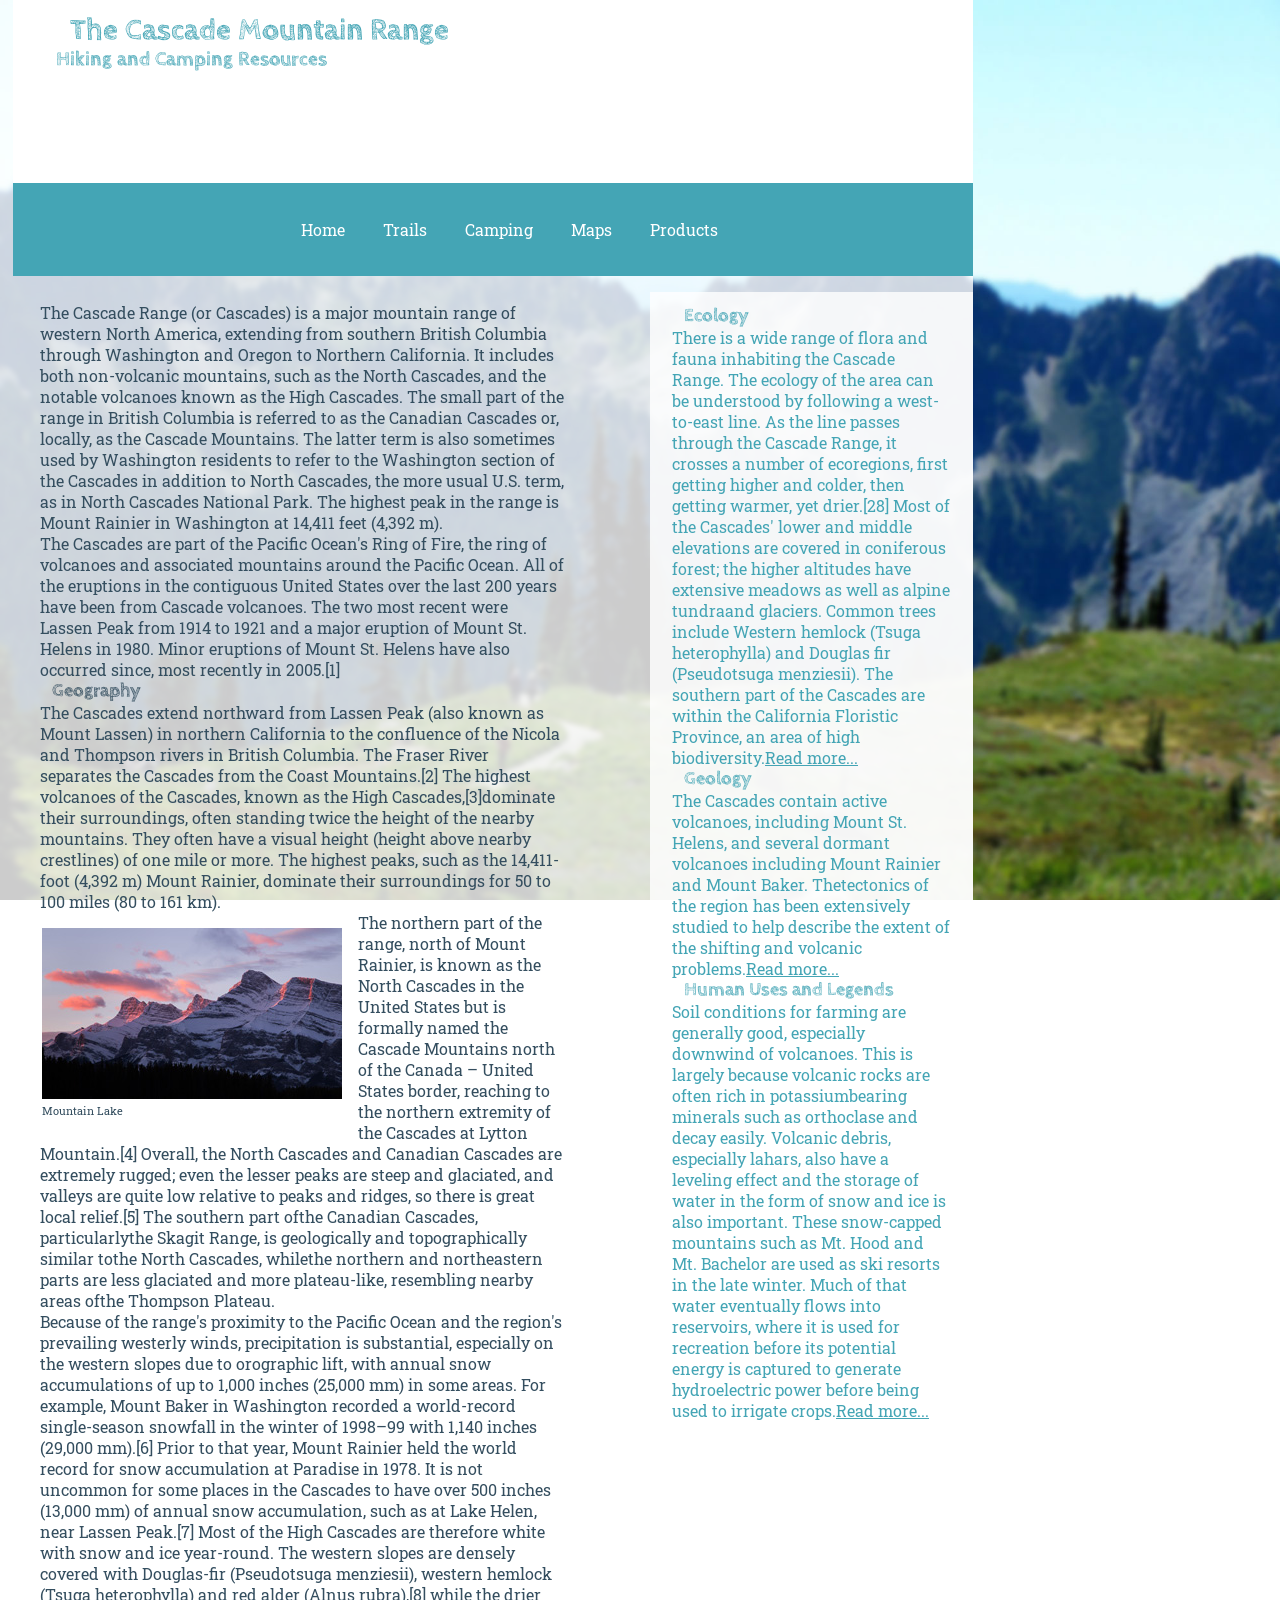
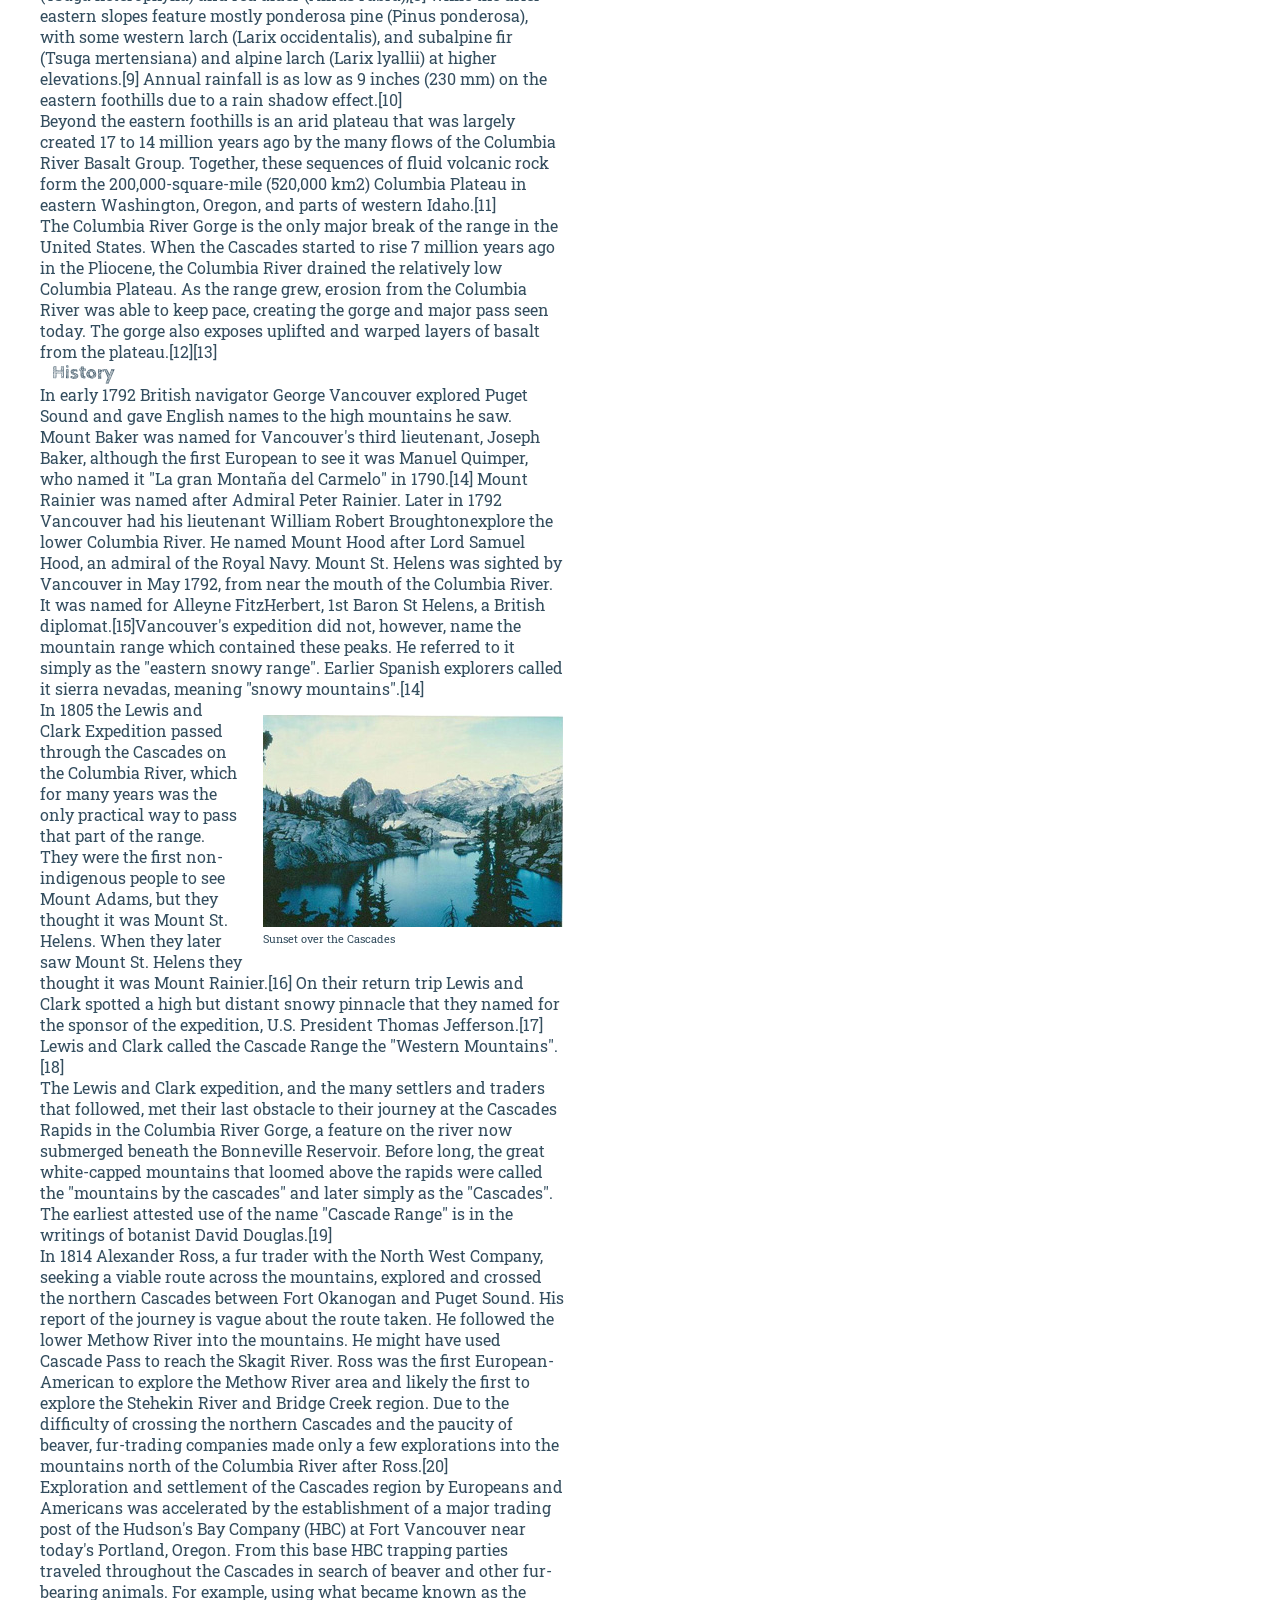
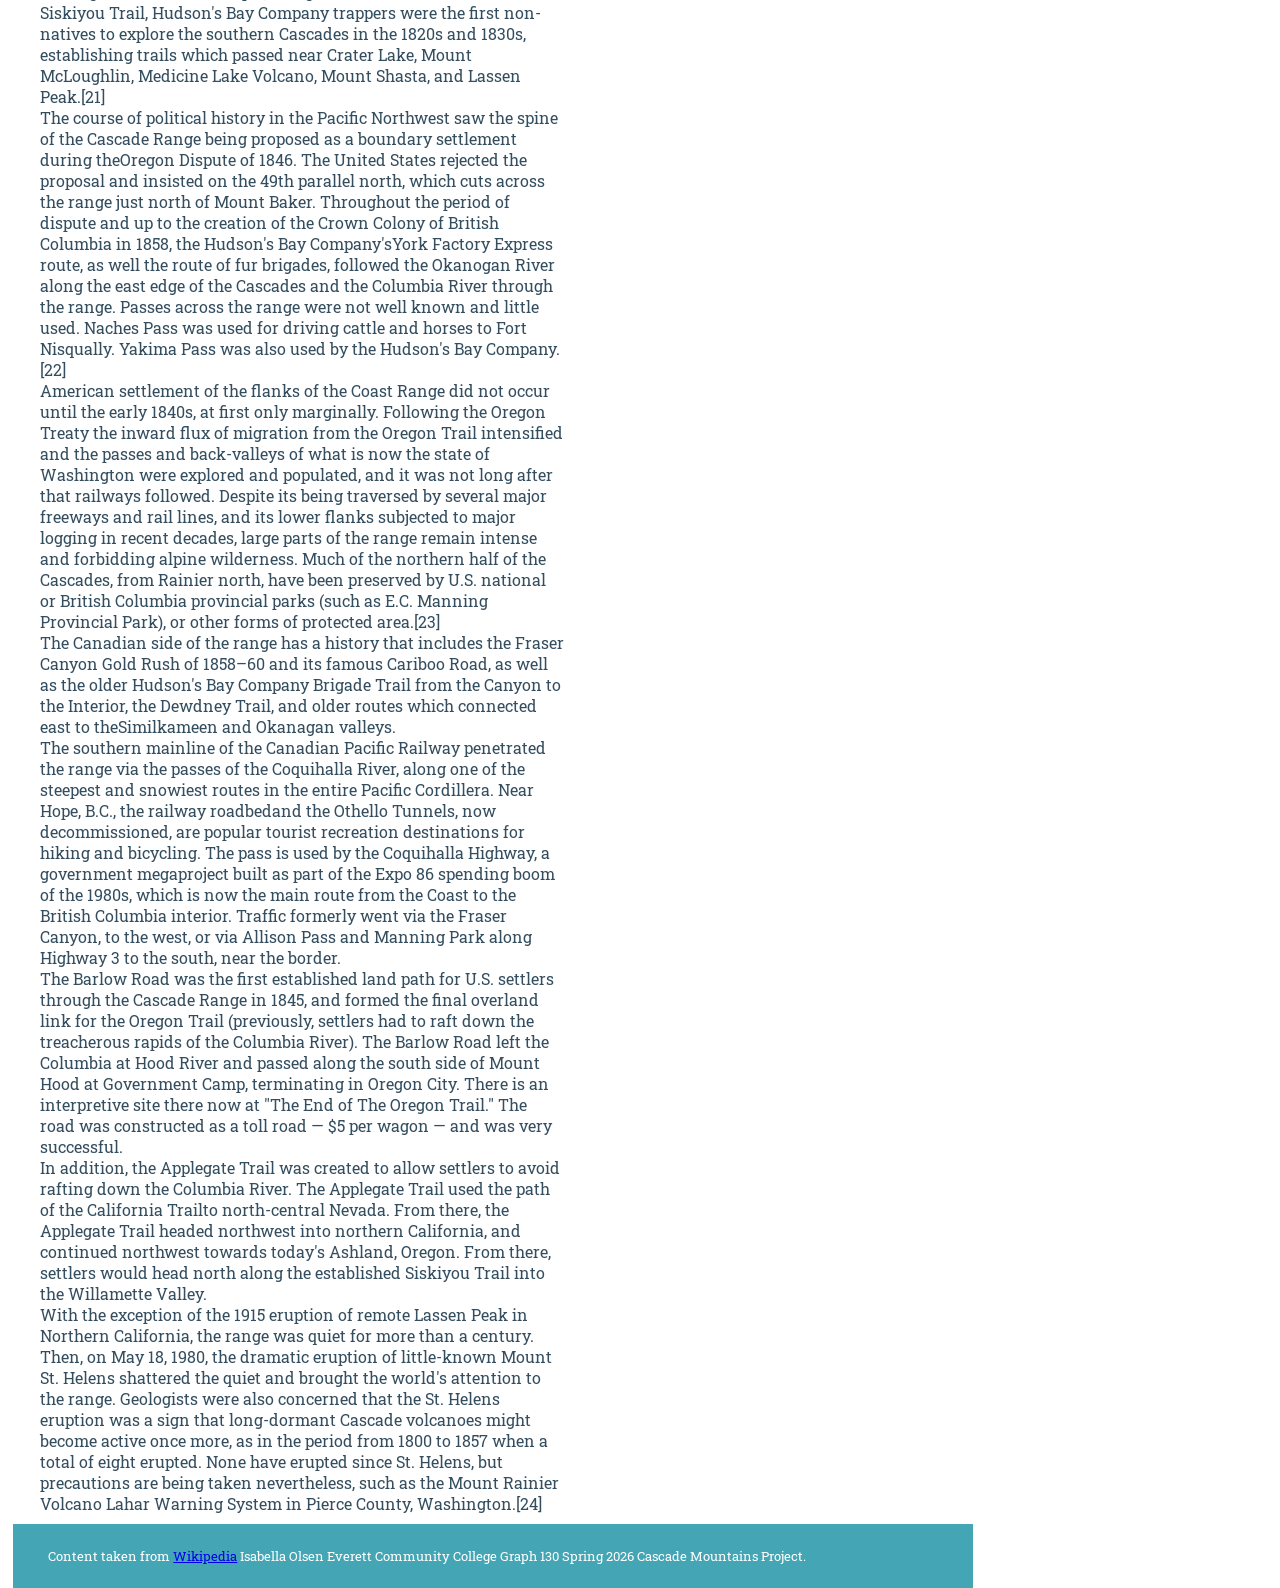
<file: pages/cascades.html>
<!DOCTYPE html>
<html lang="en">
<head>
    <meta name="viewport" content="width=device-width, initial-scale=1.0">
    <meta charset="UTF-8">
    <meta name="viewport" content="width=device-width, initial-scale=1.0">
    <title>Document</title>
    <title>Cascade Mountains</title> 
    <!--<link href="../styles/cascades.css" rel="stylesheet" type="text/css">-->
    <link href="../styles/cascades.css" rel="stylesheet" type="text/css" @media="screen and (min-width:641px) and (max-width:1024px)">
    <link href="../styles/small.css" rel="stylesheet" type="text/css" @media="screen and (max-width:640px)">
    <link href="../styles/medium.css" rel="stylesheet" type="text/css" @media="screen and (min-width:641px)">
    <link href="../styles/large.css" rel="stylesheet" type="text/css" @media="screen and (min-width:1025px)">
    <link href="../styles/mobile.css" rel="stylesheet" type="text/css" >
    <link href="https://fonts.googleapis.com/css2?family=Cabin+Sketch&family=Roboto+Slab&display=swap" rel="stylesheet">
</head>
<body> 

<body>
    
    <article class="container"> 
        <header>
            <h1>The Cascade Mountain Range</h1>
            <h2>Hiking and Camping Resources</h2> 
            <nav> 
                <ul> 
                    <li><a href="#">Home</a></li>
                    <li><a href="#">Trails</a></li>
                    <li><a href="#">Camping</a></li>
                    <li><a href="#">Maps</a></li>
                    <li><a href="#">Products</a></li>
                </ul>
            </nav>
        </header>
    <section class="content">
<p>The Cascade Range (or Cascades) is a major mountain range of western North America, extending from southern British Columbia through Washington and Oregon to Northern California. It includes both non-volcanic mountains, such as the North Cascades, and the notable volcanoes known as the High Cascades. The small part of the range in British Columbia is referred to as the Canadian Cascades or, locally, as the Cascade Mountains. The latter term is also sometimes used by Washington residents to refer to the Washington section of the Cascades in addition to North Cascades, the more usual U.S. term, as in North Cascades National Park. The highest peak in the range is Mount Rainier in Washington at 14,411 feet (4,392 m).</p>
<P>The Cascades are part of the Pacific Ocean's Ring of Fire, the ring of volcanoes and associated mountains around the Pacific Ocean. All of the eruptions in the contiguous United States over the last 200 years have been from Cascade volcanoes. The two most recent were Lassen Peak from 1914 to 1921 and a major eruption of Mount St. Helens in 1980. Minor eruptions of Mount St. Helens have also occurred since, most recently in 2005.[1]</P>

<h3>Geography</h3>
<p>The Cascades extend northward from Lassen Peak (also known as Mount Lassen) in northern California to the confluence of the Nicola and Thompson rivers in British Columbia. The Fraser River separates the Cascades from the Coast Mountains.[2] The highest volcanoes of the Cascades, known as the High Cascades,[3]dominate their surroundings, often standing twice the height of the nearby mountains. They often have a visual height (height above nearby crestlines) of one mile or more. The highest peaks, such as the 14,411-foot (4,392 m) Mount Rainier, dominate their surroundings for 50 to 100 miles (80 to 161 km).</p>
<figure class="image-left">  
    <img src="../images/mountain images/page3.jpg" alt="mountain lake"/>
    <figcaption>Mountain Lake</figcaption>

</figure>
<p>The northern part of the range, north of Mount Rainier, is known as the North Cascades in the United States but is formally named the Cascade Mountains north of the Canada – United States border, reaching to the northern extremity of the Cascades at Lytton Mountain.[4] Overall, the North Cascades and Canadian Cascades are extremely rugged; even the lesser peaks are steep and glaciated, and valleys are quite low relative to peaks and ridges, so there is great local relief.[5] The southern part ofthe Canadian Cascades, particularlythe Skagit Range, is geologically and topographically similar tothe North Cascades, whilethe northern and northeastern parts are less glaciated and more plateau-like, resembling nearby areas ofthe Thompson Plateau.</p>

<p>Because of the range's proximity to the Pacific Ocean and the region's prevailing westerly winds, precipitation is substantial, especially on the western slopes due to orographic lift, with annual snow accumulations of up to 1,000 inches (25,000 mm) in some areas. For example, Mount Baker in Washington recorded a world-record single-season snowfall in the winter of 1998–99 with 1,140 inches (29,000 mm).[6] Prior to that year, Mount Rainier held the world record for snow accumulation at Paradise in 1978. It is not uncommon for some places in the Cascades to have over 500 inches (13,000 mm) of annual snow accumulation, such as at Lake Helen, near Lassen Peak.[7] Most of the High Cascades are therefore white with snow and ice year-round. The western slopes are densely covered with Douglas-fir (Pseudotsuga menziesii), western hemlock (Tsuga heterophylla) and red alder (Alnus rubra),[8] while the drier eastern slopes feature mostly ponderosa pine (Pinus ponderosa), with some western larch (Larix occidentalis), and subalpine fir (Tsuga mertensiana) and alpine larch (Larix lyallii) at higher elevations.[9] Annual rainfall is as low as 9 inches (230 mm) on the eastern foothills due to a rain shadow effect.[10]</p>

<p>Beyond the eastern foothills is an arid plateau that was largely created 17 to 14 million years ago by the many flows of the Columbia River Basalt Group. Together, these sequences of fluid volcanic rock form the 200,000-square-mile (520,000 km2) Columbia Plateau in eastern Washington, Oregon, and parts of western Idaho.[11]</p>

<p>The Columbia River Gorge is the only major break of the range in the United States. When the Cascades started to rise 7 million years ago in the Pliocene, the Columbia River drained the relatively low Columbia Plateau. As the range grew, erosion from the Columbia River was able to keep pace, creating the gorge and major pass seen today. The gorge also exposes uplifted and warped layers of basalt from the plateau.[12][13]</p>

<h3>History</h3>
<p>In early 1792 British navigator George Vancouver explored Puget Sound and gave English names to the high mountains he saw. Mount Baker was named for Vancouver's third lieutenant, Joseph Baker, although the first European to see it was Manuel Quimper, who named it "La gran Montaña del Carmelo" in 1790.[14] Mount Rainier was named after Admiral Peter Rainier. Later in 1792 Vancouver had his lieutenant William Robert Broughtonexplore the lower Columbia River. He named Mount Hood after Lord Samuel Hood, an admiral of the Royal Navy. Mount St. Helens was sighted by Vancouver in May 1792, from near the mouth of the Columbia River. It was named for Alleyne FitzHerbert, 1st Baron St Helens, a British diplomat.[15]Vancouver's expedition did not, however, name the mountain range which contained these peaks. He referred to it simply as the "eastern snowy range". Earlier Spanish explorers called it sierra nevadas, meaning "snowy mountains".[14]</p>
<figure class="image-right">  
    <img src="../images/mountain images/page2.jpg" alt="sunset over the cascades"/>
    <figcaption>Sunset over the Cascades</figcaption>
</figure>
<p>In 1805 the Lewis and Clark Expedition passed through the Cascades on the Columbia River, which for many years was the only practical way to pass that part of the range. They were the first non-indigenous people to see Mount Adams, but they thought it was Mount St. Helens. When they later saw Mount St. Helens they thought it was Mount Rainier.[16] On their return trip Lewis and Clark spotted a high but distant snowy pinnacle that they named for the sponsor of the expedition, U.S. President Thomas Jefferson.[17] Lewis and Clark called the Cascade Range the "Western Mountains".[18]</p>

<p>The Lewis and Clark expedition, and the many settlers and traders that followed, met their last obstacle to their journey at the Cascades Rapids in the Columbia River Gorge, a feature on the river now submerged beneath the Bonneville Reservoir. Before long, the great white-capped mountains that loomed above the rapids were called the "mountains by the cascades" and later simply as the "Cascades". The earliest attested use of the name "Cascade Range" is in the writings of botanist David Douglas.[19]</p>

<p>In 1814 Alexander Ross, a fur trader with the North West Company, seeking a viable route across the mountains, explored and crossed the northern Cascades between Fort Okanogan and Puget Sound. His report of the journey is vague about the route taken. He followed the lower Methow River into the mountains. He might have used Cascade Pass to reach the Skagit River. Ross was the first European-American to explore the Methow River area and likely the first to explore the Stehekin River and Bridge Creek region. Due to the difficulty of crossing the northern Cascades and the paucity of beaver, fur-trading companies made only a few explorations into the mountains north of the Columbia River after Ross.[20]</p>

<p>Exploration and settlement of the Cascades region by Europeans and Americans was accelerated by the establishment of a major trading post of the Hudson's Bay Company (HBC) at Fort Vancouver near today's Portland, Oregon. From this base HBC trapping parties traveled throughout the Cascades in search of beaver and other fur-bearing animals. For example, using what became known as the Siskiyou Trail, Hudson's Bay Company trappers were the first non-natives to explore the southern Cascades in the 1820s and 1830s, establishing trails which passed near Crater Lake, Mount McLoughlin, Medicine Lake Volcano, Mount Shasta, and Lassen Peak.[21]</p>

<p>The course of political history in the Pacific Northwest saw the spine of the Cascade Range being proposed as a boundary settlement during theOregon Dispute of 1846. The United States rejected the proposal and insisted on the 49th parallel north, which cuts across the range just north of Mount Baker. Throughout the period of dispute and up to the creation of the Crown Colony of British Columbia in 1858, the Hudson's Bay Company'sYork Factory Express route, as well the route of fur brigades, followed the Okanogan River along the east edge of the Cascades and the Columbia River through the range. Passes across the range were not well known and little used. Naches Pass was used for driving cattle and horses to Fort Nisqually. Yakima Pass was also used by the Hudson's Bay Company.[22]</p>

<p>American settlement of the flanks of the Coast Range did not occur until the early 1840s, at first only marginally. Following the Oregon Treaty the inward flux of migration from the Oregon Trail intensified and the passes and back-valleys of what is now the state of Washington were explored and populated, and it was not long after that railways followed. Despite its being traversed by several major freeways and rail lines, and its lower flanks subjected to major logging in recent decades, large parts of the range remain intense and forbidding alpine wilderness. Much of the northern half of the Cascades, from Rainier north, have been preserved by U.S. national or British Columbia provincial parks (such as E.C. Manning Provincial Park), or other forms of protected area.[23]</p>

<p>The Canadian side of the range has a history that includes the Fraser Canyon Gold Rush of 1858–60 and its famous Cariboo Road, as well as the older Hudson's Bay Company Brigade Trail from the Canyon to the Interior, the Dewdney Trail, and older routes which connected east to theSimilkameen and Okanagan valleys.</p>

<p>The southern mainline of the Canadian Pacific Railway penetrated the range via the passes of the Coquihalla River, along one of the steepest and snowiest routes in the entire Pacific Cordillera. Near Hope, B.C., the railway roadbedand the Othello Tunnels, now decommissioned, are popular tourist recreation destinations for hiking and bicycling. The pass is used by the Coquihalla Highway, a government megaproject built as part of the Expo 86 spending boom of the 1980s, which is now the main route from the Coast to the British Columbia interior. Traffic formerly went via the Fraser Canyon, to the west, or via Allison Pass and Manning Park along Highway 3 to the south, near the border.</p>

<p>The Barlow Road was the first established land path for U.S. settlers through the Cascade Range in 1845, and formed the final overland link for the Oregon Trail (previously, settlers had to raft down the treacherous rapids of the Columbia River). The Barlow Road left the Columbia at Hood River and passed along the south side of Mount Hood at Government Camp, terminating in Oregon City. There is an interpretive site there now at "The End of The Oregon Trail." The road was constructed as a toll road — $5 per wagon — and was very successful.</p>

<p>In addition, the Applegate Trail was created to allow settlers to avoid rafting down the Columbia River. The Applegate Trail used the path of the California Trailto north-central Nevada. From there, the Applegate Trail headed northwest into northern California, and continued northwest towards today's Ashland, Oregon. From there, settlers would head north along the established Siskiyou Trail into the Willamette Valley.</p>

<p>With the exception of the 1915 eruption of remote Lassen Peak in Northern California, the range was quiet for more than a century. Then, on May 18, 1980, the dramatic eruption of little-known Mount St. Helens shattered the quiet and brought the world's attention to the range. Geologists were also concerned that the St. Helens eruption was a sign that long-dormant Cascade volcanoes might become active once more, as in the period from 1800 to 1857 when a total of eight erupted. None have erupted since St. Helens, but precautions are being taken nevertheless, such as the Mount Rainier Volcano Lahar Warning System in Pierce County, Washington.[24]</p>
</section><!--closes content-->
<aside class="sidebar">
<h3>Ecology</h3>
<p>There is a wide range of flora and fauna inhabiting the Cascade Range. The ecology of the area can be understood by following a west-to-east line. As the line passes through the Cascade Range, it crosses a number of ecoregions, first getting higher and colder, then getting warmer, yet drier.[28] Most of the Cascades' lower and middle elevations are covered in coniferous forest; the higher altitudes have extensive meadows as well as alpine tundraand glaciers. Common trees include Western hemlock (Tsuga heterophylla) and Douglas fir (Pseudotsuga menziesii). The southern part of the Cascades are within the California Floristic Province, an area of high biodiversity.<a href="#">Read more...</a></p>

<h3>Geology</h3>
<p>The Cascades contain active volcanoes, including Mount St. Helens, and several dormant volcanoes including Mount Rainier and Mount Baker. Thetectonics of the region has been extensively studied to help describe the extent of the shifting and volcanic problems.<a href="#">Read more...</a></p>

<h3>Human Uses and Legends</h3>
<p>Soil conditions for farming are generally good, especially downwind of volcanoes. This is largely because volcanic rocks are often rich in potassiumbearing minerals such as orthoclase and decay easily. Volcanic debris, especially lahars, also have a leveling effect and the storage of water in the form of snow and ice is also important. These snow-capped mountains such as Mt. Hood and Mt. Bachelor are used as ski resorts in the late winter. Much of that water eventually flows into reservoirs, where it is used for recreation before its potential energy is captured to generate hydroelectric power before being used to irrigate crops.<a href="#">Read more...</a></p>
</aside><!--closes sidebar-->
<footer>
<p>Content taken from <a href="http://en.wikipedia.org/wiki/Cascade_Range" target="_blank">Wikipedia</a>
Isabella Olsen Everett Community College Graph 130 Spring 2026 Cascade Mountains Project.</p> 
</footer>
</article><!--closes container-->
</body>
</html>
</file>
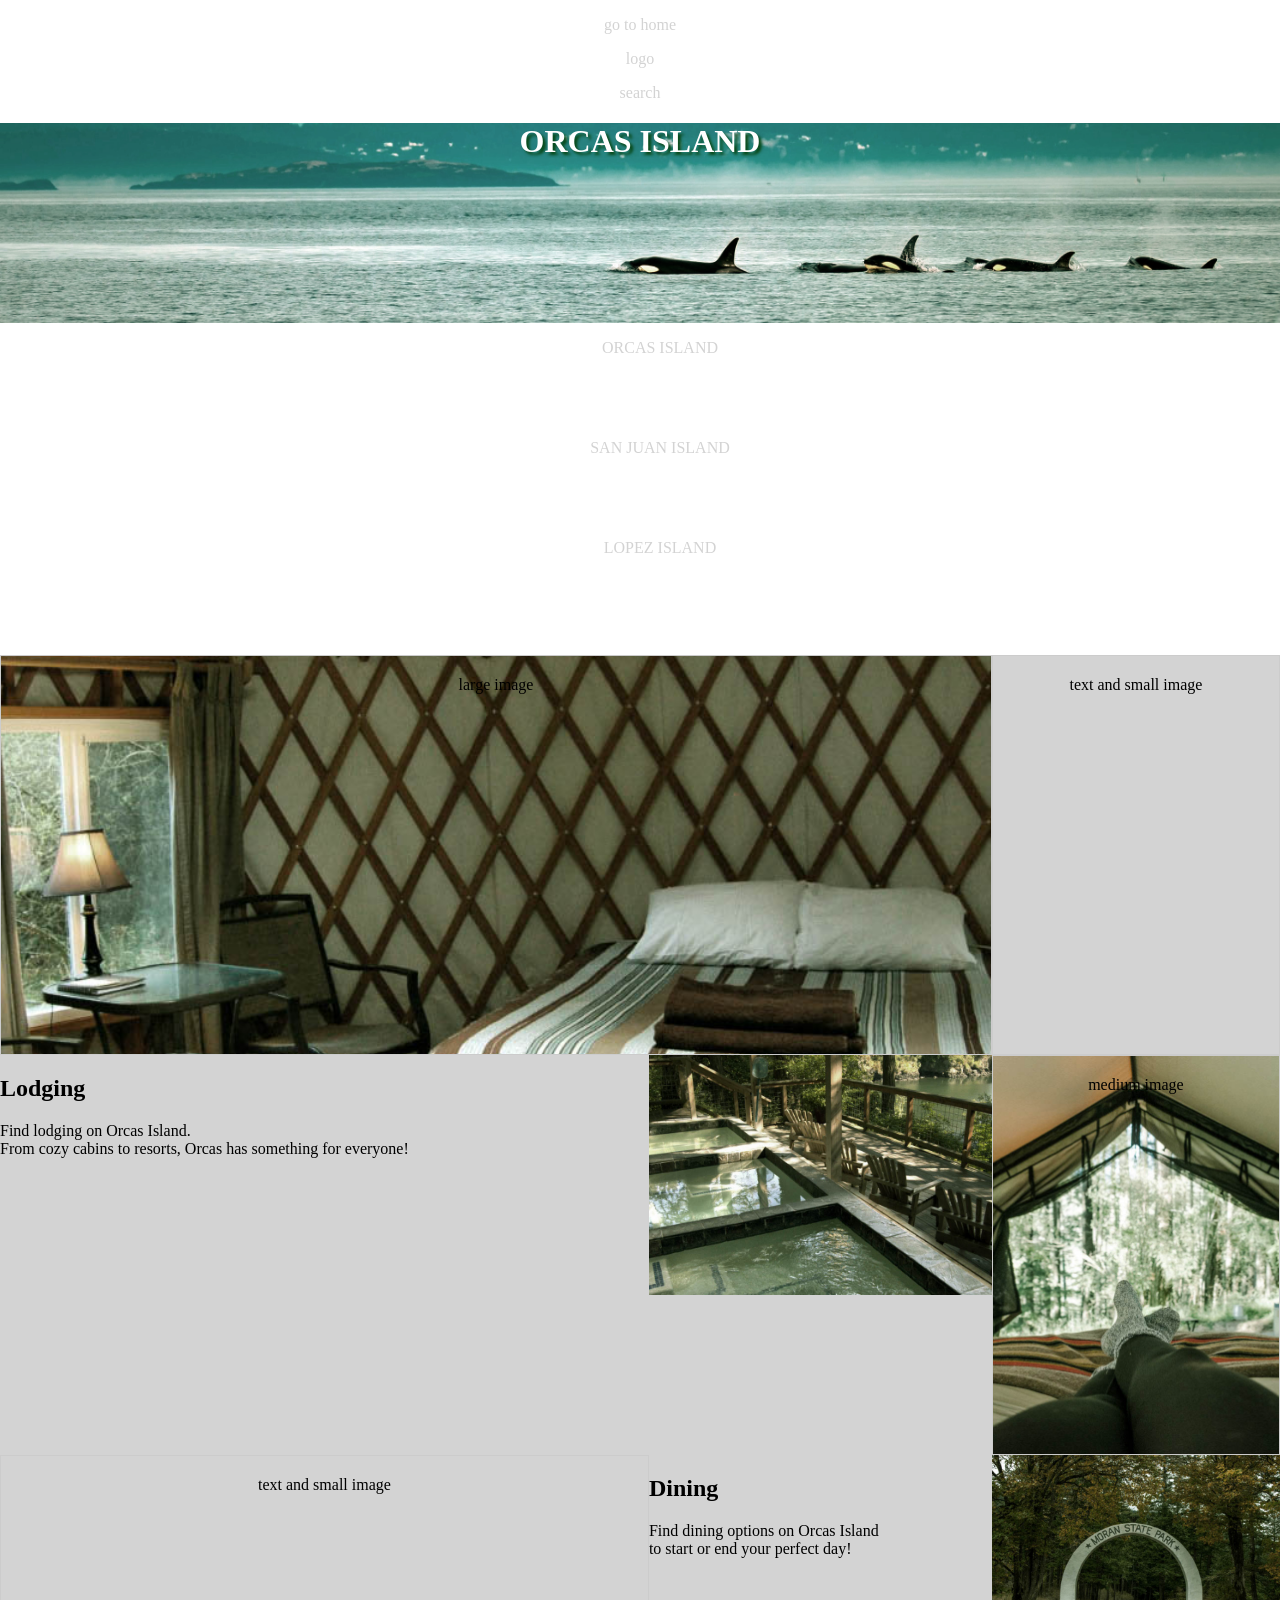
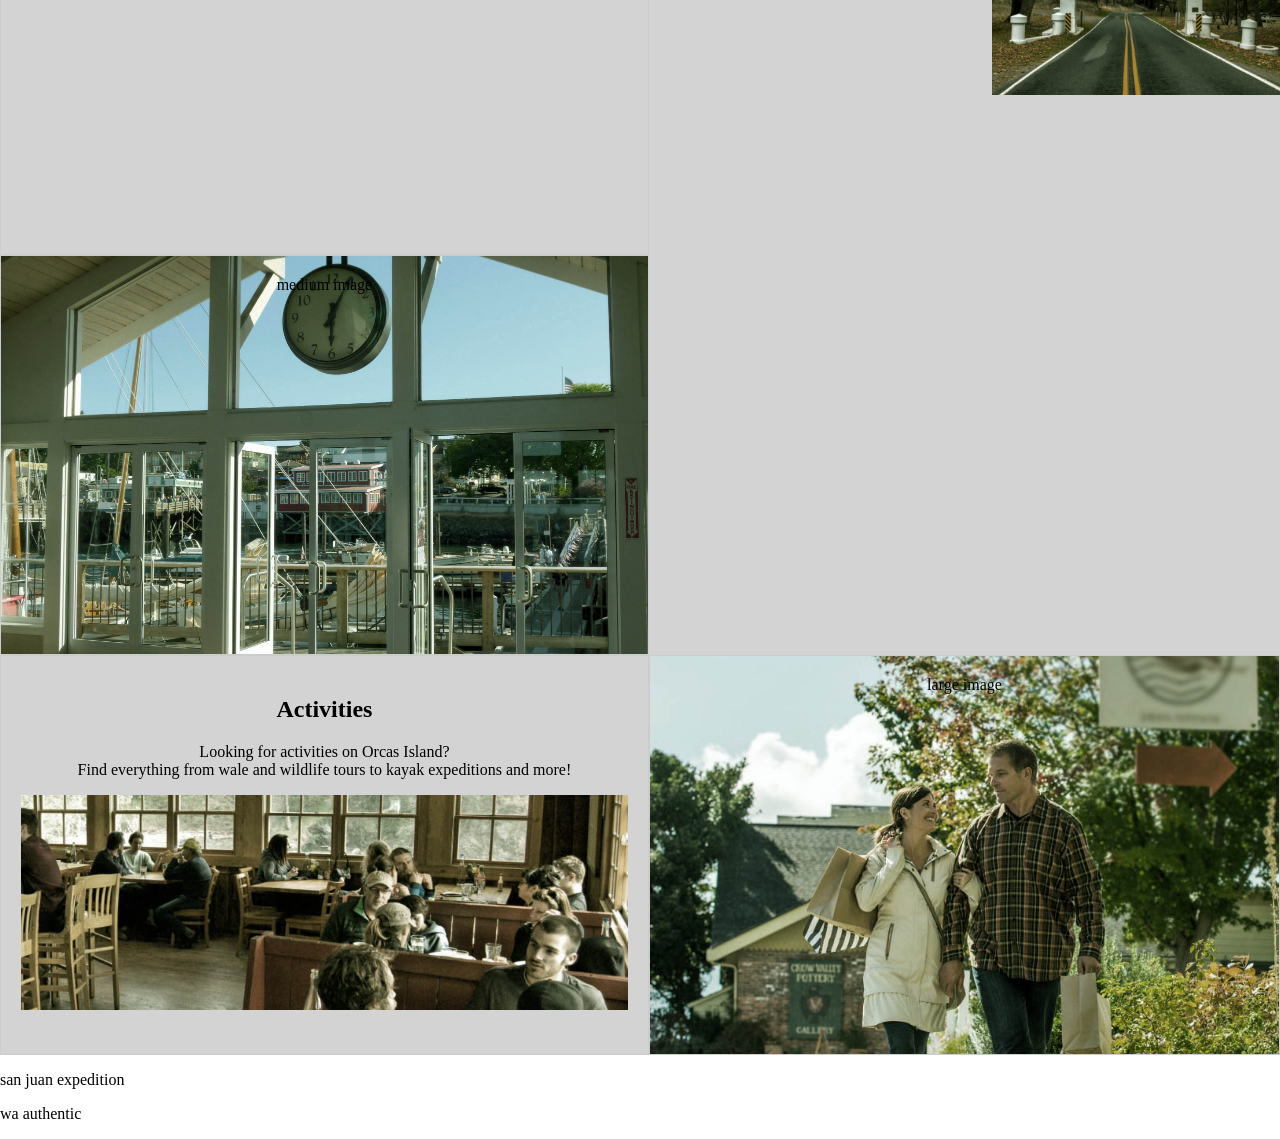
<file: pages/orcas-grid.html>
<!DOCTYPE html>
<html lang="en">
<head>
    <meta charset="UTF-8">
    <meta name="viewport" content="width=device-width, initial-scale=1.0">
    <title>Orcas Island</title>
    <link href="../styles/islands-grid.css" rel="stylesheet" type="text/css">
    <link rel="preconnect" href="https://fonts.googleapis.com">
    <link rel="preconnect" href="https://fonts.gstatic.com" crossorigin>
    <link href="https://fonts.googleapis.com/css2?family=Roboto:wght@300;400;700&display=swap" rel="stylesheet">
</head>
<body>
    <header>
        <div>
            <p><a href="../index.html" target="_blank">go to home</a></p>
            <p>logo</p>
            <p>search</p>
        </div>
        <div class="hero-orcas">
            <h1>orcas island</h1>
        </div>
        <nav>
            <ul>
                <a href="orcas.html"><li>ORCAS ISLAND</li></a>
                <a href="san-juan.html"><li>SAN JUAN ISLAND</li></a>
                <a href="lopez.html"><li>LOPEZ ISLAND</li></a>
            </ul>
        </nav>
    </header>
<main>
    <section class="item1">large image</section>
    <section class="item2">text and small image</section> 
    <div class="island-text"> 
        <h2>Lodging</h2> 
        <p>Find lodging on Orcas Island.<br>From cozy cabins to resorts, Orcas has something for everyone!</p> 
        </div>
        <div class="pic2"></div>
    <section class="item3">medium image</section>
    <section class="item4">text and small image</section>
    <div class="island-text"> 
        <h2>Dining</h2> 
        <p>Find dining options on Orcas Island<br>to start or end your perfect day!</p> 
        </div>
        <div class="pic4"></div>
    <section class="item5">medium image</section>
    <section class="item6 island-text"> 
        <div class="island-text">
        <h2>Activities</h2> 
        <p>Looking for activities on Orcas Island?<br> Find everything from wale and wildlife tours to kayak expeditions and more!</p> 
        </div>
        <div class="pic6">
        </div>
    </section>
    <section class="item7">large image</section>
</main>
<footer>
    <p class="item8">san juan expedition</p>
    <p class="item10">wa authentic</p>
</footer>
</body>
</html>
</file>
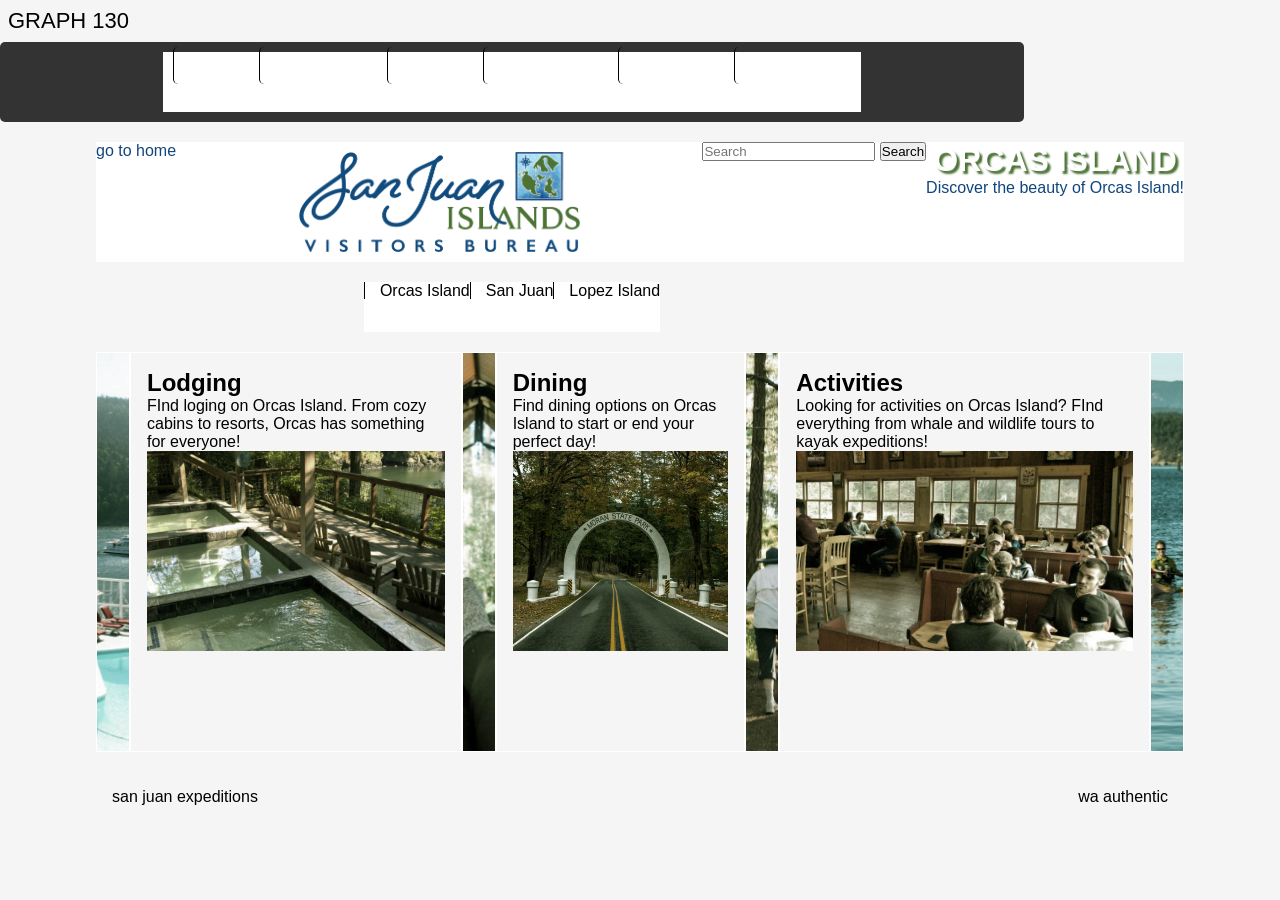
<file: pages/orcas.html>
<!DOCTYPE html>
<html lang="en">
<head>
    <meta charset="UTF-8">
    <meta name="viewport" content="width=device-width, initial-scale=1.0">
    <title>Orcas Island</title>
    <link href="../styles/islands.css" rel="stylesheet">
    <link href="../styles/mobile.css" rel="stylesheet">
</head>
<body>
   <div id="nav-placeholder"></div>
    <script>
        fetch('nav.html')
        .then(response => response.text())
        .then(data => {
        document.getElementById('nav-placeholder').innerHTML = data;
        });
</script> 
<header> 
    <a href="../index.html" target="_blank">go to home</a>
    <img src="../images/SJIVB-1.png" alt="SJIVB logo" class="logo1">
    <search class="search">
        <input type="text" placeholder="Search">
        <button type="submit">Search</button>
    </search>
    <div> 
        <h1>Orcas Island</h1>
        <p>Discover the beauty of Orcas Island!</p>
    </div>
</header>
<nav class="islands"> 
    <ul> 
        <li><a href="orcas.html">Orcas Island</a></li>
        <li><a href="san-juan.html">San Juan</a></li>
        <li><a href="lopez.html">Lopez Island</a></li>
    </ul>
</nav>
<main> 
    <section class="item1"></section>
    <section class="item2">
        <div class="island-text">
            <h2>Lodging</h2>
            <p>FInd loging on Orcas Island. From cozy cabins to resorts, Orcas has something for everyone!</p>
        </div>
        <div class="pic2"></div>
    </section>
    <section class="item3"></section>
    <section class="item4">
        <div>
            <h2>Dining</h2>
            <p>Find dining options on Orcas Island to start or end your perfect day!</p>
        </div>
         <div class="pic4"></div>
    </section>
    <section class="item5"></section>
    <section class="item6">
        <div>
            <h2>Activities</h2>
            <p>Looking for activities on Orcas Island? FInd everything from whale and wildlife tours to kayak expeditions!</p>
        </div>
         <div class="pic6"></div>
    </section>
    <section class="item7"></section>
</main>
<footer> 
    <p class="item8">san juan expeditions</p>
    <p class="item10">wa authentic</p>
</footer>
</body>
</html>
</file>
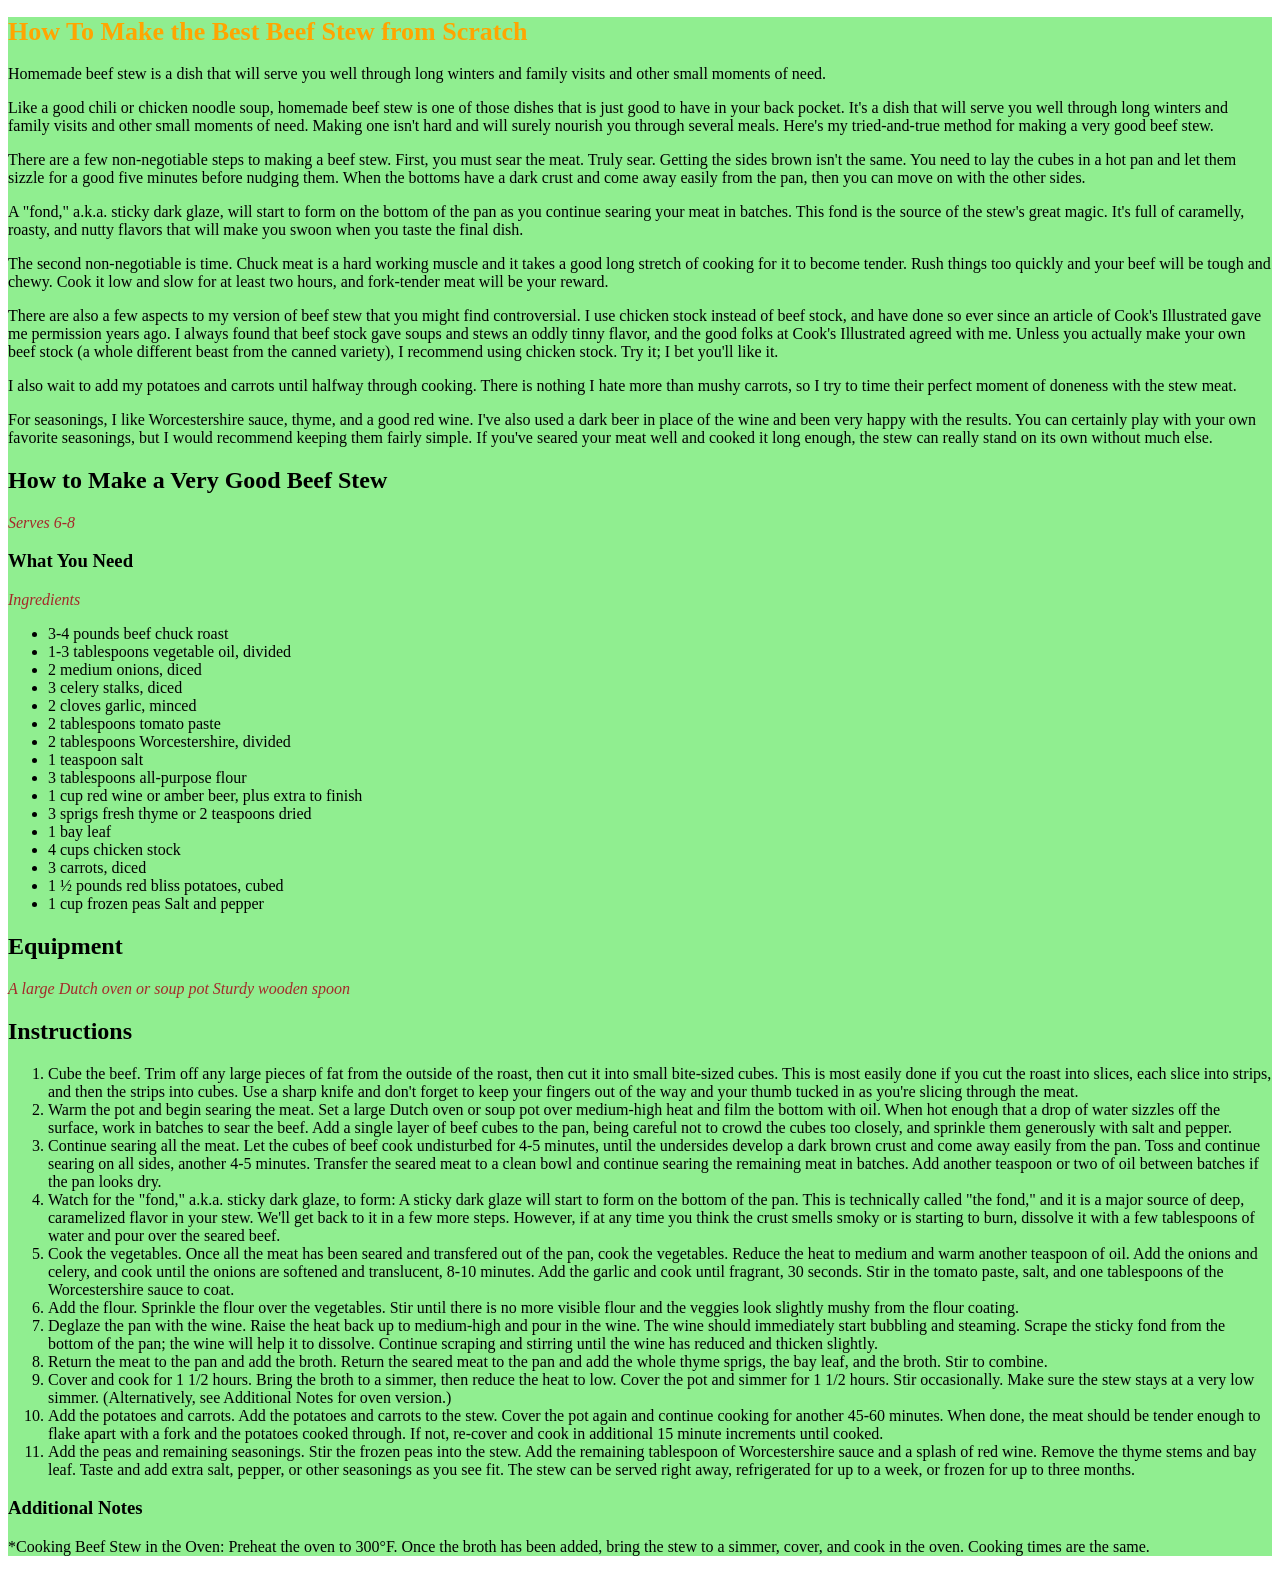
<file: pages/stew-recipe.html>
<!DOCTYPE html>
<html lang="en">
<head>
    <title>Stew Recipe</title>
    
    <style>
        i {
        color:brown;  
        }
        .stew-content {
          background-color:lightgreen;
        }
        
    </style>
    <link href="../styles/mobile.css" rel="stylesheet">
</head>
<body>
<div class="stew-content">
<h1 style="color:orange;font-size:26px;">How To Make the Best Beef Stew from Scratch</h1>

<p>Homemade beef stew is a dish that will serve you well through long winters and family visits and other small moments of need.</p>

<p>Like a good chili or chicken noodle soup, homemade beef stew is one of those dishes that is just good to have in your back pocket. It's a dish that will serve you well through long winters and family visits and other small moments of need. Making one isn't hard and will surely nourish you through several meals. Here's my tried-and-true method for making a very good beef stew.</p>

<p>There are a few non-negotiable steps to making a beef stew. First, you must sear the meat. Truly sear. Getting the sides brown isn't the same. You need to lay the cubes in a hot pan and let them sizzle for a good five minutes before nudging them. When the bottoms have a dark crust and come away easily from the pan, then you can move on with the other sides.</p>

<p>A "fond," a.k.a. sticky dark glaze, will start to form on the bottom of the pan as you continue searing your meat in batches. This fond is the source of the stew's great magic. It's full of caramelly, roasty, and nutty flavors that will make you swoon when you taste the final dish.</p>

<p>The second non-negotiable is time. Chuck meat is a hard working muscle and it takes a good long stretch of cooking for it to become tender. Rush things too quickly and your beef will be tough and chewy. Cook it low and slow for at least two hours, and fork-tender meat will be your reward.</p>

<p>There are also a few aspects to my version of beef stew that you might find controversial. I use chicken stock instead of beef stock, and have done so ever since an article of Cook's Illustrated gave me permission years ago. I always found that beef stock gave soups and stews an oddly tinny flavor, and the good folks at Cook's Illustrated agreed with me. Unless you actually make your own beef stock (a whole different beast from the canned variety), I recommend using chicken stock. Try it; I bet you'll like it.</p>

<p>I also wait to add my potatoes and carrots until halfway through cooking. There is nothing I hate more than mushy carrots, so I try to time their perfect moment of doneness with the stew meat.</p>

<p>For seasonings, I like Worcestershire sauce, thyme, and a good red wine. I've also used a dark beer in place of the wine and been very happy with the results. You can certainly play with your own favorite seasonings, but I would recommend keeping them fairly simple. If you've seared your meat well and cooked it long enough, the stew can really stand on its own without much else.</p>

<h2>How to Make a Very Good Beef Stew</h2>

<p><i>Serves 6-8</i></p>

<h3>What You Need</h3>

<p><i>Ingredients</i></p>
<ul>
  <li>3-4 pounds beef chuck roast</li>
  <li>1-3 tablespoons vegetable oil, divided</li>
  <li>2 medium onions, diced</li>
  <li>3 celery stalks, diced</li>
  <li>2 cloves garlic, minced</li>
  <li>2 tablespoons tomato paste</li>
  <li>2 tablespoons Worcestershire, divided</li>
  <li>1 teaspoon salt</li>
  <li>3 tablespoons all-purpose flour</li>
  <li>1 cup red wine or amber beer, plus extra to finish</li>
  <li>3 sprigs fresh thyme or 2 teaspoons dried</li>
  <li>1 bay leaf</li>
  <li>4 cups chicken stock</li>
  <li>3 carrots, diced</li>
  <li>1 ½ pounds red bliss potatoes, cubed</li>
  <li>1 cup frozen peas Salt and pepper</li>
</ul>

<h2>Equipment</h2>

<p><i>A large Dutch oven or soup pot
Sturdy wooden spoon</i></p>

<h2>Instructions</h2>
<ol>
  <li>Cube the beef. Trim off any large pieces of fat from the outside of the roast, then cut it into small bite-sized cubes. This is most easily done if you cut the roast into slices, each slice into strips, and then the strips into cubes. Use a sharp knife and don't forget to keep your fingers out of the way and your thumb tucked in as you're slicing through the meat.</li>
  <li>Warm the pot and begin searing the meat. Set a large Dutch oven or soup pot over medium-high heat and film the bottom with oil. When hot enough that a drop of water sizzles off the surface, work in batches to sear the beef. Add a single layer of beef cubes to the pan, being careful not to crowd the cubes too closely, and sprinkle them generously with salt and pepper.</li>
  <li>Continue searing all the meat. Let the cubes of beef cook undisturbed for 4-5 minutes, until the undersides develop a dark brown crust and come away easily from the pan. Toss and continue searing on all sides, another 4-5 minutes. Transfer the seared meat to a clean bowl and continue searing the remaining meat in batches. Add another teaspoon or two of oil between batches if the pan looks dry.</li>
  <li>Watch for the "fond," a.k.a. sticky dark glaze, to form: A sticky dark glaze will start to form on the bottom of the pan. This is technically called "the fond," and it is a major source of deep, caramelized flavor in your stew. We'll get back to it in a few more steps. However, if at any time you think the crust smells smoky or is starting to burn, dissolve it with a few tablespoons of water and pour over the seared beef.</li>
  <li>Cook the vegetables. Once all the meat has been seared and transfered out of the pan, cook the vegetables. Reduce the heat to medium and warm another teaspoon of oil. Add the onions and celery, and cook until the onions are softened and translucent, 8-10 minutes. Add the garlic and cook until fragrant, 30 seconds. Stir in the tomato paste, salt, and one tablespoons of the Worcestershire sauce to coat.</li>
  <li>Add the flour. Sprinkle the flour over the vegetables. Stir until there is no more visible flour and the veggies look slightly mushy from the flour coating.</li>
  <li>Deglaze the pan with the wine. Raise the heat back up to medium-high and pour in the wine. The wine should immediately start bubbling and steaming. Scrape the sticky fond from the bottom of the pan; the wine will help it to dissolve. Continue scraping and stirring until the wine has reduced and thicken slightly.</li>
  <li>Return the meat to the pan and add the broth. Return the seared meat to the pan and add the whole thyme sprigs, the bay leaf, and the broth. Stir to combine.</li>
  <li>Cover and cook for 1 1/2 hours. Bring the broth to a simmer, then reduce the heat to low. Cover the pot and simmer for 1 1/2 hours. Stir occasionally. Make sure the stew stays at a very low simmer. (Alternatively, see Additional Notes for oven version.)</li>
  <li>Add the potatoes and carrots. Add the potatoes and carrots to the stew. Cover the pot again and continue cooking for another 45-60 minutes. When done, the meat should be tender enough to flake apart with a fork and the potatoes cooked through. If not, re-cover and cook in additional 15 minute increments until cooked.</li>
  <li>Add the peas and remaining seasonings. Stir the frozen peas into the stew. Add the remaining tablespoon of Worcestershire sauce and a splash of red wine. Remove the thyme stems and bay leaf. Taste and add extra salt, pepper, or other seasonings as you see fit. The stew can be served right away, refrigerated for up to a week, or frozen for up to three months.</li>
</ol>
<h3>Additional Notes</h3>

<p>*Cooking Beef Stew in the Oven: Preheat the oven to 300°F. Once the broth has been added, bring the stew to a simmer, cover, and cook in the oven. Cooking times are the same.</p>
</div>
</body>
</html>
</file>
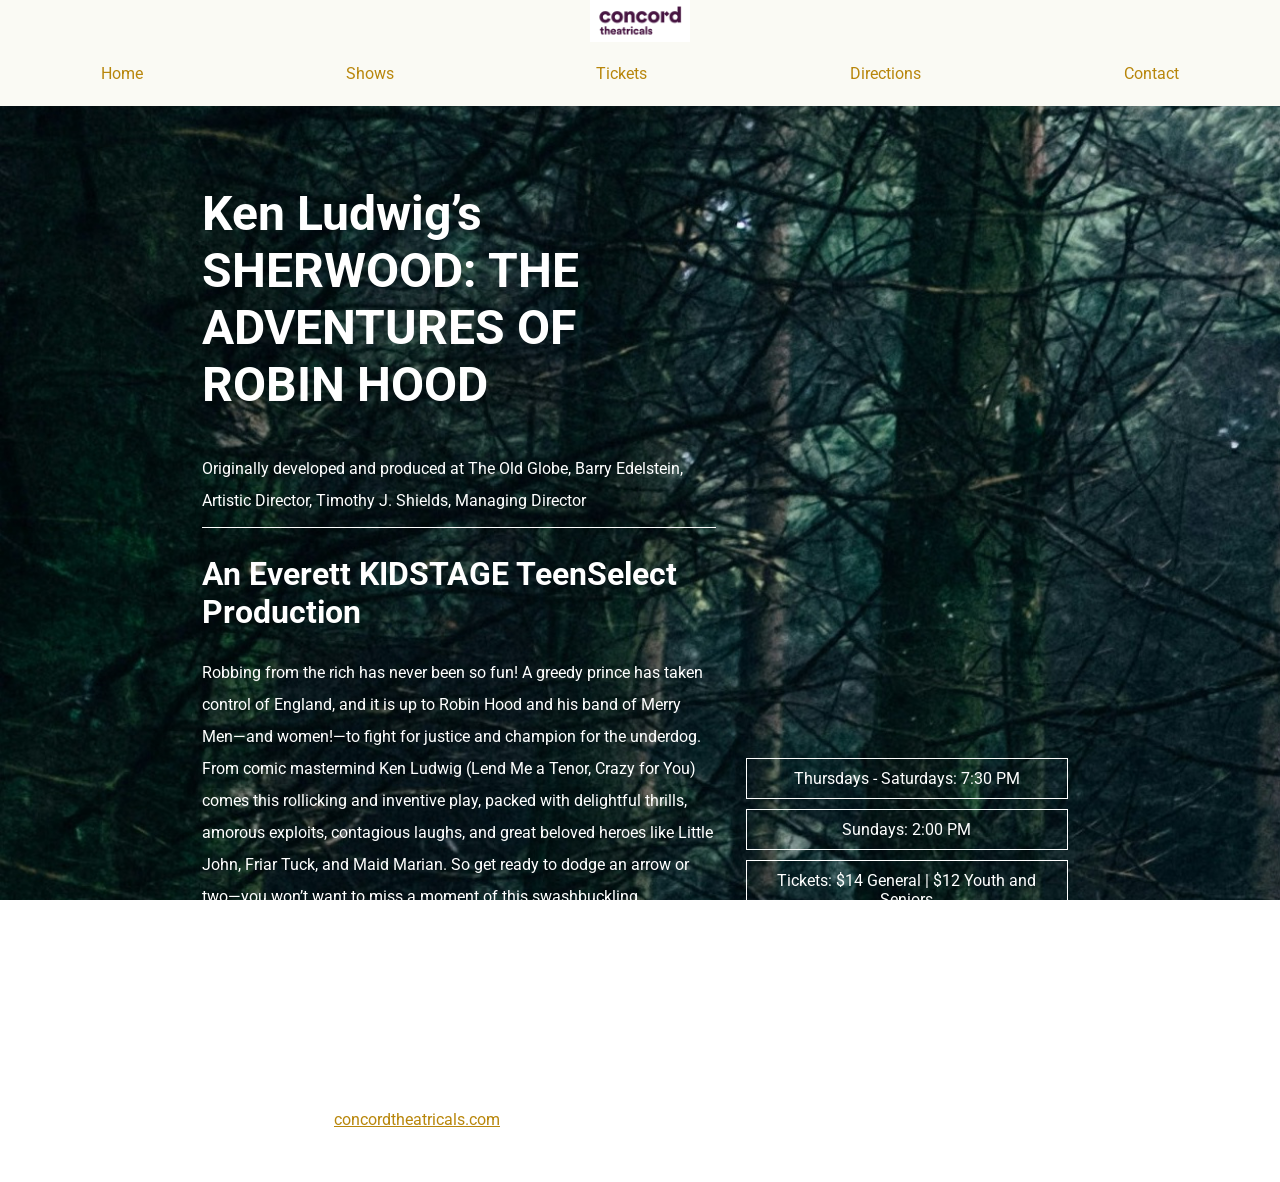
<file: pages/theater.html>
<!DOCTYPE html>
<html lang="en">
<head>
    <meta charset="UTF-8">
    <meta name="viewport" content="width=device-width, initial-scale=1.0">
    <title>Theater Bill</title>
    <link href="../styles/theater.css" rel="stylesheet" type="text/css">
    <link <link rel="preconnect" href="https://fonts.googleapis.com">
<link rel="preconnect" href="https://fonts.gstatic.com" crossorigin>
<link href="https://fonts.googleapis.com/css2?family=Roboto:ital,wght@0,100..900;1,100..900&display=swap" rel="stylesheet">
<link rel="stylesheet" href="../styles/mobile.css">
</head>
<body>
    <header>
        <img src="../images/concord.png" width="100px" height="auto">
        <nav>
            <p>Home</p>
            <p>Shows</p>
            <p>Tickets</p>
            <p>Directions</p>
            <p>Contact</p>
        </nav>
    </header>
    <main>
        <article>
            <h1>Ken Ludwig’s SHERWOOD: THE ADVENTURES OF ROBIN HOOD</h1>
            <p>Originally developed and produced at The Old Globe, Barry Edelstein, Artistic Director, Timothy J. Shields, Managing Director</p>
            <h2>An Everett KIDSTAGE TeenSelect Production</h2>
            <p>Robbing from the rich has never been so fun! A greedy prince has taken control of England, and it is up to Robin Hood and his band of Merry Men—and women!—to fight for justice and champion for the underdog. From comic mastermind Ken Ludwig (Lend Me a Tenor, Crazy for You) comes this rollicking and inventive play, packed with delightful thrills, amorous exploits, contagious laughs, and great beloved heroes like Little John, Friar Tuck, and Maid Marian. So get ready to dodge an arrow or two—you won’t want to miss a moment of this swashbuckling adventure!</p>
            <h3>May 21 - June 12, 2026</h3>
        </article>
        <ul class="show-info">
            <li>Thursdays - Saturdays: 7:30 PM</li>
            <li>Sundays: 2:00 PM</li>
            <li>Tickets: $14 General | $12 Youth and Seniors</li>
            <li>Location: Second Stage Theatre, 2730 Wetmore Ave Everett WA 98201</li>
        </ul>
    </main>
    <footer>
        <p>“Ken Ludwig’s Sherwood: The Adventures of Robin Hood” is presented by arrangement with Concord Theatricals on behalf of Samuel French, Inc. <a href="https://www.concordtheatricals.com" target="_blank">concordtheatricals.com</a></p>
    </footer>
</body>
</html>
</file>
<file: styles/cascades.css>
@charset "UTF-8";
/* CSS Document */

@media only screen and (max-width: 768px) {
  body {
    background-color: lightblue;
  }
}
body { 
    background-image: url(../images/cascade_mountains-bg.jpg);
    background-repeat: no repeat;
    background-attachment: fixed;
    background-size: cover;
    margin: 0px;
    padding: 0px;
    color: #344E5F;
} 

header, section, aside, footer, figure {
    display: block;
}

header { 
    background-color: white;
    color: #44a5bd;
    padding-top: 25px;
} 

header h1 { 
   margin-left: 15px;
   font-size: 30px;
}

header h2 { 
    margin-left: 15px;
    font-size: 20px;
}

nav ul {
    text-align: center;
    list-style: none;
    background-color: #44a5b5;
    margin-bottom: 15px;
}

nav li {
    display: inline-block;
}

nav a {
    padding: 9px;
    display:block;
    width:100px;
    text-decoration: none;
    background-color: #44a5bd;
    color: white;
}

nav a:hover {
    background-color: #344E5F;
}

footer { 
    color:white;
    padding: 9px;
    background-color: rgba(68, 165, 181, 0.8);
    clear:both;
}

footer p { 
    font-size: 10px;
}
.container { 
    width: 960px;
    background-color: rgba(255, 255, 255, 0.7);
    margin:auto;
}
.content { 
    padding: 10px;
    width: 630px;
    float:left;
}

.sidebar { 
    float:left;
    width:300px;
    background-color: rgba(255, 255, 255, 0.4);
    color: #44a5b5;
    padding: 4px;
}
</file>
<file: styles/small.css>
@charset "UTF-8";
/* CSS Document */

body {
    font-family: 'Roboto Slab', serif;
    margin:0px;
    padding:0px;
    color: #344e5f;
}
header, section, footer, aside, article, figure { 
    display: block;
}

.container {
    width: 100%;
    margin: 0 auto;
    background-color:white;
}

header { 
    box-sizing:border-box;
    color:#44a5b5;
    padding-top: .8em;
    padding-left: 0;
}

.content { 
    box-sizing:border-box;
    padding-left: .8em;
    width: 100%;
    float: none;
}

nav ul { 
    text-align: center;
    list-style-type: none;
    background-color: #44a5b5;
    margin-bottom: 1em;
    padding: 0;
}

nav li { 
    display:block;
}

nav a, nav a:link, nav a:visited { 
    display: block;
    padding: .7em;
    background-color: #44a5b5;
    text-decoration: none;
    width:100%;
    margin:auto;
    color:white;
    border: 1px solid white;
}

nav a:hover {
    background-color:#344e5f;
    color:white;
}

figure {
    margin: 0;
}

figcaption {
    font-size: .7em;
}

ul, ol, dl {
    padding: 0;
    margin: 0;
}

h1, h2, h3, h4, p { 
    box-sizing:border-box;
    margin: 0;
/*    padding-right: .9em;
    padding-left: .9em; */
    padding: 0 .9em;    
}

footer { 
    padding: 1.5em;
    background-color: #44a5b5;
    color: white;
    clear:both;
    margin-top:10px;
}

footer p { 
    font-size: .8em;
}

.image-left, .image-right {
    width: auto;
    padding: 1em;
    float:none;
}

.sidebar {
    float:none;
    width: 100%;
    background-color: rgba(255,255,255,0.8);
    color:#44a5b5;
    padding: .8em   .5em;
}

.sidebar a {
    color:#44a5b5;
}

h1 {
    font-size: 2em;
}

h1,h2,h3 {
    padding-left: 1.4em;
    font-family: 'Cabin Sketch', cursive;
}
</file>
<file: styles/medium.css>
@charset "UTF-8";
/* CSS Document */

body {
    background-image: url("../images/background2.jpg");
    background-size:cover;
    background-attachment: fixed;
    margin:0%;
    padding:0%;
    color:#344e5f;
}

.container { 
    width: 100%;
    padding-left: .8em;
    width:60%;
    float:left;
}body { 
    background-image: url("../images/background2.jpg");
    background-size:cover;
    background-attachment: fixed;
    margin:0%;
    padding:0%;
    color:#344e5f;
}

.container { 
    width:100%;
    background-color: rgba(255, 255, 255, 0.8);
}

.content { 
    box-sizing:border-box;
    padding-left: .8em;
    width:60%;
    float:left;
}

.sidebar { 
    float:right;
    width:32%;
    padding-bottom:.6em;
}

nav li { 
    display: inline-block;
}

nav a, nav a:link, nav a:visited { 
    padding:1em;
    display:inline-block;
    width:100%;
    border:1px solid #44a5b5;
}

nav ul { 
    padding:1.2em;
    margin-top:7em;
}
</file>
<file: styles/large.css>
@charset "UTF-8";
/* CSS Document */

body { 
    background-image: url("../images/cascade_mountains-bg.jpg");

}

.container { 
    width:60em;
    background-color: rgba(255, 255, 255, 0.8);
}

.image-right { 
    float:right;
}

.image-left{ 
    float:left;
}
</file>
<file: styles/mobile.css>
@media screen and (max-width:768px) {
.big-stew, .project, .project:first-child, .show-info, main section, main, section, article, aside, header, footer, .pure-g, .pure-u-2-3, .pure-u-1-5, .pure-u-1-3, .pure-u-1-4, .stew-content { 
    display:block;
    width:95%;
    margin:auto;
}
.history-hero {
    height: 50vw;
}
.show-info {
    width:96%;
}

}
</file>
<file: styles/islands-grid.css>
:root {
    --green: #074817 ;
    --white: #ffffff;
    --font-family: 'Roboto', sans-serif;
}
body, header, main, footer, section, article, aside {
    margin:0px;
    padding:0px;
    box-sizing: border-box;
    font-size:16px;
}

main {
    display: grid;
    grid-template-columns: auto auto auto;
    background-color: lightgray;
}

main section { 
    border: 1px solid #ccc;
    padding: 20px;
    text-align: center;
}

/*the following will govern the sections and make them work within the grid*/
.item1 {
    grid-column-start: 1;
    grid-column-end: 3;
}
.item6 { 
    grid-column-start: 1;
    grid-column-end: 2;
}
.pic6, .pic4, .pic2 { 
    background-image: url(../images/sj-images/sj-011.jpg);
    background-position: center;
    background-size: cover;
    background-repeat: no-repeat;
    height: 60%;
}
.pic2 { 
    background-image: url(../images/sj-images/sj-031.jpg);
}
.pic4 {
     background-image: url(../images/sj-images/sj-039.jpg);
}

.item7 {
    grid-column-start: 2;
    grid-column-end: 4;
}
.item8, .item9, .item10, .hero-orcas {
    grid-column-start: 1;
    grid-column-end: 4;
} 

/*styling elements*/

header {
    background-color: var(--white);
    text-align: center;
}
header a, header p, nav a {
    color: lightgrey;
    text-decoration: none;
}
.hero-orcas, main section {
    background-image: url(../images/sj-images/sj-034.jpg);
    background-position: center;
    background-size: cover;
    background-repeat: no-repeat;
    height: 200px;
}
h1 {
    color: var(--white);
    text-transform: uppercase;
    text-shadow: #074817 3px 3px 3px;
}
nav ul { 
    background-color: var(--white);
}
nav ul li { 
    list-style-type: none;
    text-align: center;
    height:100px;
}
nav ul li:hover { 
    background-color: lightgray;
    color: var(--white);
}
main section { 
    height:400px;
}
.item1 { 
    background-image: url(../images/sj-images/sj-012.jpg);
}
.item3 { 
    background-image: url(../images/sj-images/sj-025.jpg);
}
.item5 { 
    background-image: url(../images/sj-images/sj-068.jpg);
}
.item7 { 
    background-image: url(../images/sj-images/sj-029.jpg);
}
.item2, .item4, .item6 { 
    background-image: none;
}
</file>
<file: styles/islands.css>
@media only screen and (max-width: 768px) {
  body {
    background-color: lightblue;
  }
}

:root {
    --blue:#11467d;
    --green: #4c7335;
    --white: #ffffff;
    color:variable(--blue);
    font-family:Arial, Helvetica, sans-serif;
}
body, header, main, footer, section, article, aside {
    margin: 0px;
    padding: 0px;
    box-sizing: border-box;
    font-size:16px;
}

main, header, nav ul, footer {
    display:grid;
    grid-template-columns: auto auto auto;
}
main section {
    border: solid var(--white) 1px;
    padding:1rem;
}
/* the following classes will govern the sections and make them work with the grid layout */
.item1, .item8 {
    grid-column-start:1;
    grid-column-end:3;
}
.item6 {
    grid-column-start:1;
    grid-column-end:2;
}
.pic2, .pic4, .pic6 {
    background-position:center;
    background-repeat: no-repeat;
    background-size: cover;
    height: 200px;
}
.pic2 { 
    background-image: url('../images/sj-images/sj-031.jpg');
}
.pic4 { 
    background-image: url('../images/sj-images/sj-039.jpg');
} 
.pic6 { 
    background-image: url('../images/sj-images/sj-011.jpg');
}
.item7 {
    grid-column-start:2;
    grid-column-end:4;
}
.hero-orcas { 
    grid-column-start:1;
    grid-column-end:4;
}
header {
    background-color: var(--white);
    text-align: center;
}
.logo1 {
    height: 100px;
    width: auto;
    margin:10px auto;
}
header a, header p, nav a, label {
    color:var(--blue);
    text-decoration: none;
}
.hero-orcas, main section { 
    background-image: url(../images/sj-images/sj-034.jpg);
    background-position:center;
    background-repeat: no-repeat;
    background-size: cover;
    height: 200px;
}

h1 {
    color:var(--white);
    text-transform:uppercase;
    text-shadow: #4c7335 3px 3px 2px;
}

nav ul {
    background-color: var(--white);
}

nav ul li { 
    list-style: none;
    text-align: center;
    height: 50px;
}

nav ul li:hover {
    background-color: var(--green);
    color: var(--white);
}

nav ul li a:hover {
    color: var(--white);
}

main section {
    height: 400px;
}

.item1 {
    background-image: url(../images/sj-images/sj-015.jpg);
}
.item3 {
    background-image: url(../images/sj-images/sj-025.jpg);
}
.item5 {
    background-image: url(../images/sj-images/sj-026.jpg);
}
.item7 {
    background-image: url(../images/sj-images/sj-028.jpg);
}
.item2, .item4, .item6 {
    background-image:none;
}
footer { 
    padding: 1rem; 
}
</file>
<file: styles/theater.css>
body {
    margin:0px;
    padding:0px;
    box-sizing: border-box;
    font-size: 16px;
    background-image: url(../images/forest.jpg);
    background-size: cover;
    background-attachment: fixed;
    background-repeat: none;
    font-family: "Roboto", sans-serif;
}

nav {
    display: flex;
    flex-wrap: wrap;
    }

    nav p {
        display: flex;
        flex-grow: 1;
        justify-content: center;
    }

    header {
        background-color: rgb(250,250,244);
    }

    header img {
        display: block;
        margin:auto;
    }

    main, footer {
        color: white;
        display: flex;
        width:70%;
        justify-content: center;
        margin: 30px auto;
    }
    article {
        width:60%;
        padding:10px;
    }

    article p {
        border-bottom: solid 1px white;
        padding-bottom: 10px;
    }
    .show-info {
        width:40%;
        padding: 10px;
        align-self: flex-end;
    }

    .show-info li {
        list-style: none;
        padding: 10px;
        margin: 10px;
        border: solid white 1px;
        text-align: center;
    }

    nav p:hover,
    .show-info li:hover {
        background-color: rgb(250,250,244);
        color: slategray;
        cursor: pointer;
    }
    h1 {
        font-size: 3em;
    }
    h2 {
        font-size: 2em;
    }
    p {
        line-height: 2em;
    }
    nav p,
    footer a {
        color: darkgoldenrod
    }
</file>
